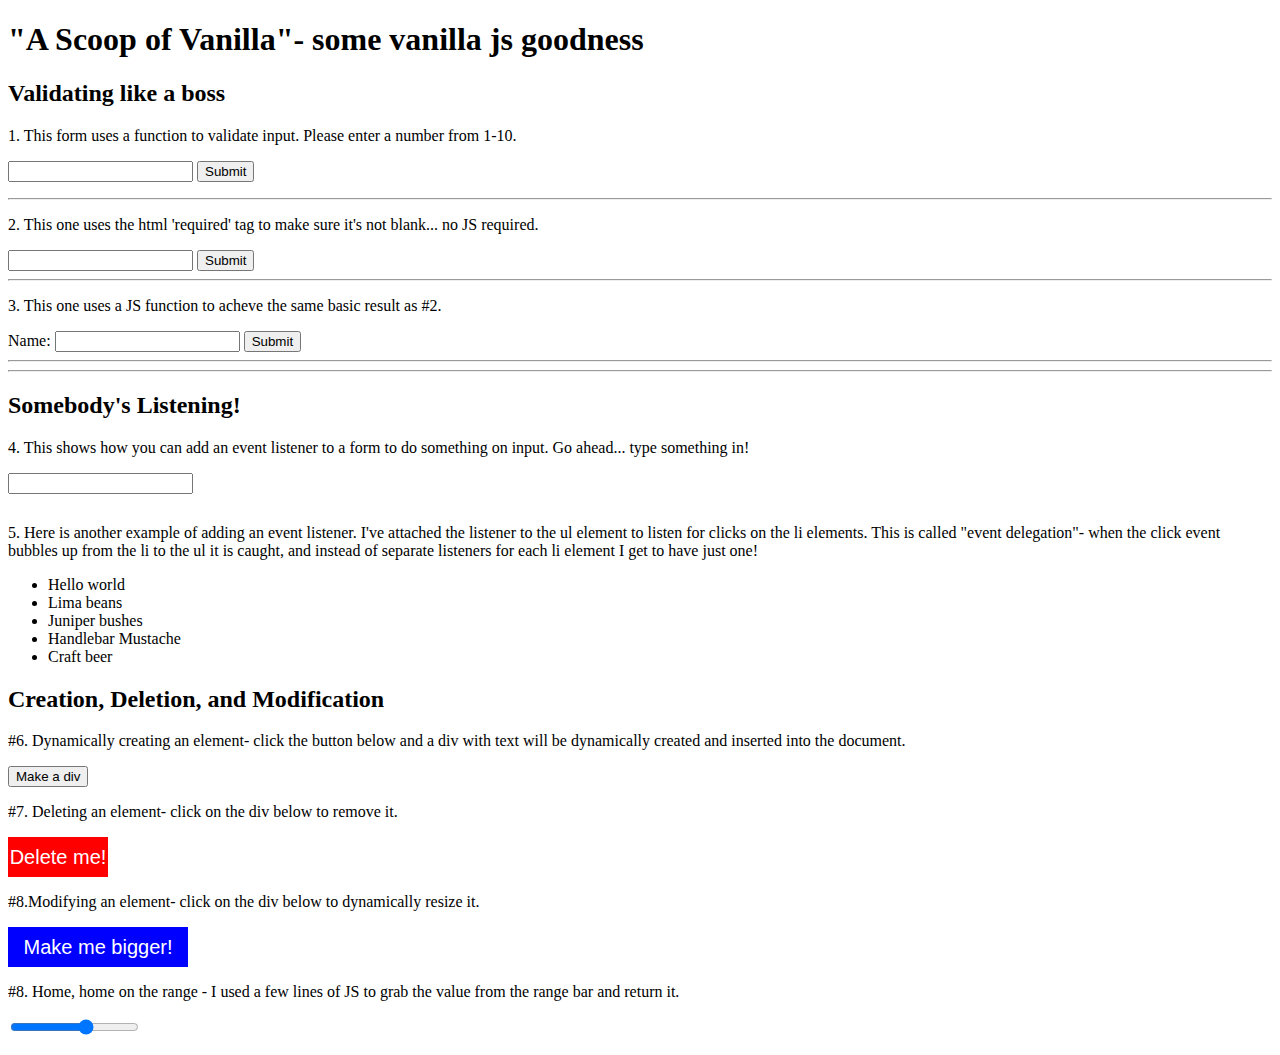
<file: index.html>
<!DOCTYPE html>

<html lang="en">

<head>
  <title></title><!--TODO-->
  <meta charset="utf-8">
  <meta name="viewport" content="width=device-width, initial-scale=1.0">
  <!--meta tags for social sharing-->
  <meta property="og:title" content=""><!--TODO-->
  <meta property="og:description" content=""><!--TODO-->
  <meta property="og:image" content=""> <!--TODO-->
  <meta property="og:url" content=""><!--TODO-->
  <link rel="shortcut icon" href="images/favicon.png">
  <meta name="twitter:card" content="summary_large_image">
  <link rel="stylesheet" href="css/styles.css">

  <!--[if lt IE 9]>
    <script src="https://cdnjs.cloudflare.com/ajax/libs/html5shiv/3.7.3/html5shiv.js"></script>
  <![endif]-->
</head>

<body>
  <header>
    <h1>"A Scoop of Vanilla"- some vanilla js goodness</h1>

  </header>
<h2>Validating like a boss</h2>
<p>1. This form uses a function to validate input. Please enter a number from 1-10.</p>

<input id="js-number-check">

<button type="button" onclick="validateNumber()">Submit</button>

<p id="js-number-check-result"></p>

<hr/>
<p>2. This one uses the html 'required' tag to make sure it's not blank... no JS required.</p>
<form action="http://thumbsandammo.blogspot.com/">
  <input type="text" name="fname" required>
  <input type="submit" value="Submit">
</form>
<hr/>
<p>3. This one uses a JS function to acheve the same basic result as #2.</p>
<form name="myForm" action="http://thumbsandammo.blogspot.com/"
onsubmit="return validateForm()" method="get">
Name: <input type="text" name="fname">
<input type="submit" value="Submit">
</form>
<hr/>
<hr/>
<h2>Somebody's Listening!</h2>
<p>4. This shows how you can add an event listener to a form to do something on input. Go ahead... type something in!</p>
<input type="text" id="listener" value="" />
<p id="listener-result"></p>


<p>5. Here is another example of adding an event listener. I've attached the listener to the ul element
  to listen for clicks on the li elements. This is called "event delegation"- when the click event bubbles up from the li to the ul it is caught,
  and instead of separate listeners for each li element I get to have just one!</p>
<ul>
  <li>Hello world</li>
    <li>Lima beans</li>
      <li>Juniper bushes</li>
        <li>Handlebar Mustache</li>
          <li>Craft beer</li>
</ul>


<h2>Creation, Deletion, and Modification</h2>
<p>#6. Dynamically creating an element- click the button below and a div with text will be dynamically created and inserted into the document.</p>

<button id = "make-a-div" onclick="addElement()">Make a div</button>

<p>#7. Deleting an element- click on the div below to remove it.</p>
<div id = "red-box" onclick="deleteMe()">Delete me!</div>
<p>#8.Modifying an element- click on the div below to dynamically resize it. </p>
  <div id = "blue-box" onclick="resizeMe()">Make me bigger!</div>

  <p>#8. Home, home on the range - I used a few lines of JS to grab the value from the range bar and return it.</p>

 <input id="range-example" type="range" min="0" max="5" step="1">

<p id="output"></p> 

<footer>
</footer>
<script src="js/scripts.js"></script>
</body>

</html>
</file>
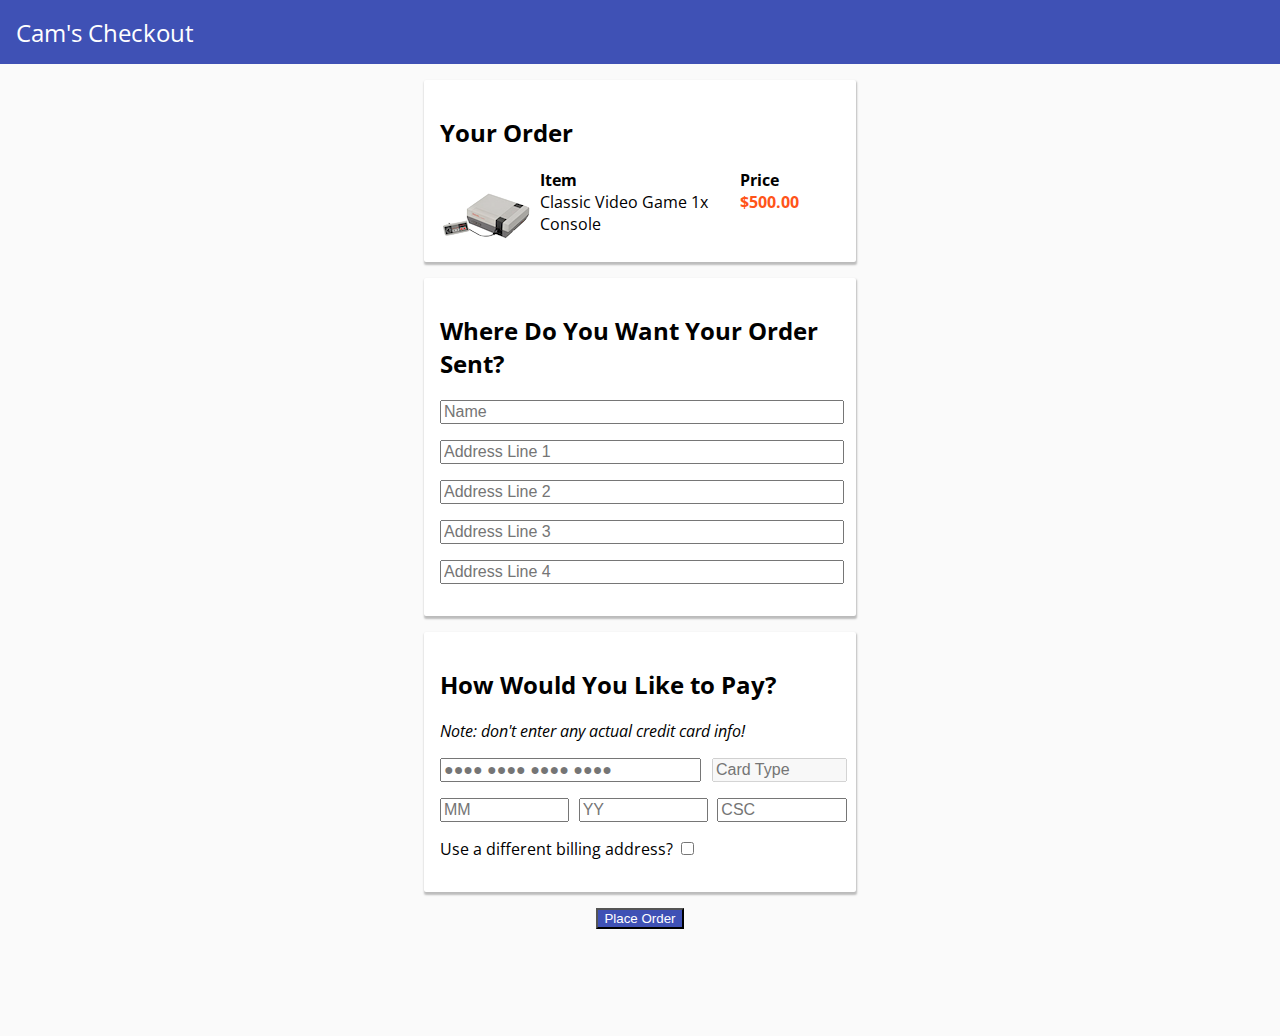
<file: checkout/index.html>
<!DOCTYPE html>
<html lang="en">
<head>
  <meta charset="UTF-8">
  <meta name="viewport" content="width=device-width, initial-scale=1">
  <title>Quiz - One Big, Ugly Form</title>
  <link rel="stylesheet" href="css/styles.css">
  <link href='https://fonts.googleapis.com/css?family=Open+Sans:400,700' rel='stylesheet' type='text/css'>
</head>
<body>
  <header>
    <div class="company-name">Cam's Checkout</div>
    <div class="progress-bar"></div>
  </header>
  <div class="main">
    <div class="display-section">
      <h2>Your Order</h2>
      <div class="flex-container flex-vertical">
        <div class="flex-container flex-horizontal">
          <div class="flex-2 bold"></div>
          <div class="flex-3 bold">Item</div>
          <div class="flex-1 bold"></div>
          <div class="flex-2 bold">Price</div>
        </div>
        <div class="flex-container flex-horizontal">
          <div class="flex-2"><img class="responsive" src="images/NES-Console-Set.png" alt="NES Console By Evan-Amos (Own work) [Public domain], via Wikimedia Commons"></div>
          <div class="flex-3">Classic Video Game Console</div>
          <div class="flex-1">1x</div>
          <div class="flex-2 price">$500.00</div>
        </div>
      </div>
    </div>

    <div class="display-section">
      <h2>Where Do You Want Your Order Sent?</h2>
      <label for="ship-name"><span class="sr-only">Name</span>
        <input class="full" id="ship-name" type="text" placeholder="Name" required>
      </label>
      <label for="ship-address1"><span class="sr-only">Address Line 1</span>
        <input class="full" id="ship-address1" type="text" placeholder="Address Line 1" required>
      </label>
      <label for="ship-address2"><span class="sr-only">Address Line 2</span>
        <input class="full" id="ship-address2" type="text" placeholder="Address Line 2">
      </label>
      <label for="ship-address3"><span class="sr-only">Address Line 3</span>
        <input class="full" id="ship-address3" type="text" placeholder="Address Line 3">
      </label>
      <label for="ship-address4"><span class="sr-only">Address Line 4</span>
        <input class="full" id="ship-address4" type="text" placeholder="Address Line 4">
      </label>
    </div>  

    <div class="display-section">
      <h2>How Would You Like to Pay?</h2>
      <p class="cc-warning"><em>Note: don't enter any actual credit card info!</em></p>

      <div class="flex-container flex-horizontal">
        <div class="flex-2 flex-cc">
          <label for="cc-number"><span class="sr-only">Credit Card Number</span>
            <input class="full" id="cc-number" type="cc-number" placeholder="●●●● ●●●● ●●●● ●●●●" required>
          </label>
        </div>
        <div class="flex-1 flex-cc">
          <label for="cc-type"><span class="sr-only">Type</span>
            <input class="full" id="cc-type" type="cc-type" placeholder="Card Type" disabled></input>
          </label>
        </div>
      </div>
      
      <div class="flex-container flex-horizontal">
        <div class="flex-1 flex-cc">
          <label for="cc-mm"><span class="sr-only">Credit Card Expiration Month</span>
            <input class="full" id="cc-mm" type="number" min="0" max="9999" maxlength="2" placeholder="MM" required>
          </label>
        </div>
        <div class="flex-1 flex-cc">
          <label for="cc-yy"><span class="sr-only">Credit Card Expiration Year</span>
            <input class="full" id="cc-yy" type="number" min="15" max="9999" maxlength="2" placeholder="YY" required>
          </label>          
        </div>
        <div class="flex-1 flex-cc">
          <label for="cc-csc"><span class="sr-only">Credit Card Security Code</span>
            <input class="full" id="cc-csc" type="number" min="000" max="9999" maxlength="3" placeholder="CSC" required>
          </label>
        </div>
      </div>

      <label for="use-diff-billing"><span>Use a different billing address?</span>
        <input id="use-diff-billing" type="checkbox">
      </label>
      <div class="new-billing">
        <label for="billing-name"><span class="sr-only">Name</span>
        <input class="full" id="billing-name" type="text" placeholder="Name" required>
      </label>
      <label for="billing-address1"><span class="sr-only">Address Line 1</span>
        <input class="full" id="billing-address1" type="text" placeholder="Address Line 1" required>
      </label>
      <label for="billing-address2"><span class="sr-only">Address Line 2</span>
        <input class="full" id="billing-address2" type="text" placeholder="Address Line 2">
      </label>
      <label for="billing-address3"><span class="sr-only">Address Line 3</span>
        <input class="full" id="billing-address3" type="text" placeholder="Address Line 3">
      </label>
      <label for="billing-address4"><span class="sr-only">Address Line 4</span>
        <input class="full" id="billing-address4" type="text" placeholder="Address Line 4">
      </label>
      </div>
    </div>
    <button class="submit">Place Order</button>
  </div>
  <script src="js/app.js"></script>
</body>
</html>
</file>
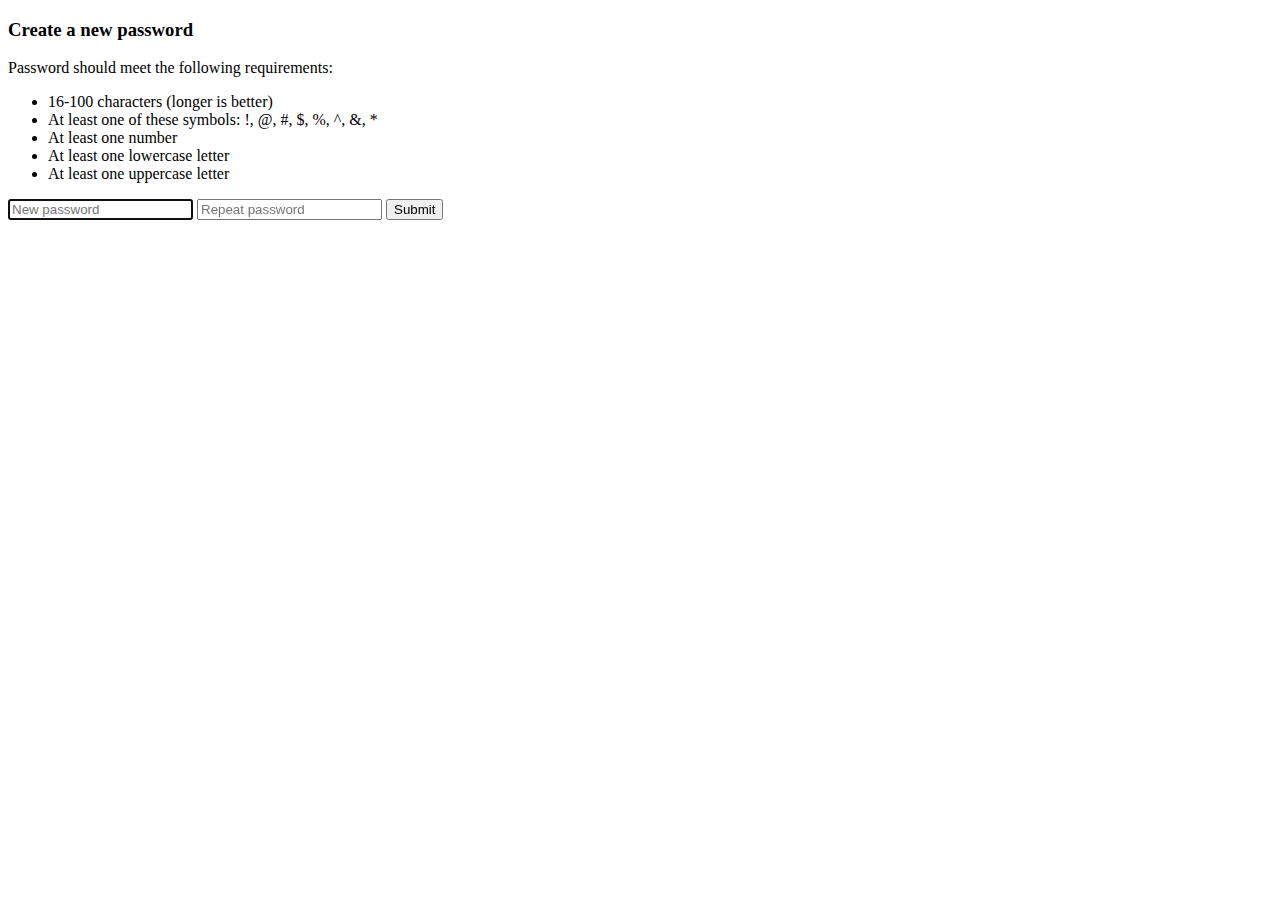
<file: password.html>
<!DOCTYPE html>
<html lang="en">
<head>
    <meta charset="UTF-8">
    <meta name="viewport" content="width=device-width, initial-scale=1">
    <meta name="udacity-grader" content="http://udacity.github.io/course-web-forms/lesson2/quizCustomValidity/grader/tests.json" libraries="jsgrader" unit-tests="http://udacity.github.io/course-web-forms/lesson2/quizCustomValidity/grader/unit_tests.js">
    <title>Quiz - setCustomValidity</title>
</head>
<body>
    <h3>Create a new password</h3>
    <p>Password should meet the following requirements:</p>
    <ul>
        <li>16-100 characters (longer is better)</li>
        <li>At least one of these symbols: !, @, #, $, %, ^, &, *</li>
        <li>At least one number</li>
        <li>At least one lowercase letter</li>
        <li>At least one uppercase letter</li>
    </ul>
    
  
	<form>
    <label>
        <input id="first" type="password" placeholder="New password" maxlength="100" autofocus required>
    </label>
    <label>
        <input id="second" type="password" maxlength="100" placeholder="Repeat password" required>
    </label>
    <input id="submit" type="submit">
	</form>
    <script src="app.js"></script>
</body>
</html>
</file>
<file: css/styles.css>
#listener-result{
font-family:impact;
font-size: 30px;
color:green;
}

li{
  cursor:pointer;
}

#red-box{
  background-color:red;
  color:white;
  font-size:20px;
  text-align:center;
  height:40px;
  width: 100px;
  cursor:pointer;
  font-family: sans-serif;
  line-height:40px;
}

#blue-box{
  background-color:blue;
  color:white;
  font-size:20px;
  text-align:center;
  height:40px;
  width: 180px;
  cursor:pointer;
  font-family: sans-serif;
  line-height:40px;
}
</file>
<file: checkout/css/styles.css>
body {
  font-family: 'Open Sans', sans-serif;
  margin: 0px;
  background: #fafafa;
}

.flex-container {
  display: flex;
  justify-content: space-between;
}

.flex-vertical {
  flex-direction: column;
}

.flex-horizontal {
  flex-direction: row;
}

.flex-1 {
  flex: 1 1 33%;
}

.flex-2 {
  flex: 2 1 66%;
}

.flex-3 {
  flex: 3 1 100%;
}

.flex-cc {
  margin: 0px 8px;
}

.flex-cc:first-of-type {
  margin-left: 0px;
}

.flex-cc:last-of-type {
  margin-right: 0px;
}

.responsive {
  max-width: 100%;
}

.bold {
  font-weight: bold;
}

.price {
  color: #ff5419;
  font-weight: bold;
}

/*
Used to visually hide labels but keep them around for screenreaders.
 */
.sr-only {
  border: 0;
  clip: rect(0 0 0 0);
  height: 1px;
  width: 1px;
  margin: -1px;
  padding: 0;
  overflow: hidden;
  position: absolute !important;
}

header {
  position: fixed;
  display: block;
  height: 64px;
  min-width: 100%;
  font-size: 1.5em;
  background: #3f51b5;;
  color: #fff;
}

.main {
  padding-top: 64px;
  padding-bottom: 32px;
}

.display-section {
  background: #fff;
  
  max-width: 400px;  
  margin: 16px auto;

  padding: 16px;

  border: 1px #ddd;
  border-radius: 2px;

  -webkit-box-shadow: 0.5px 2px 2px 0.5px rgba(0,0,0,0.25);
  -moz-box-shadow: 0.5px 2px 2px 0.5px rgba(0,0,0,0.25);
  box-shadow: 0.5px 2px 2px 0.5px rgba(0,0,0,0.25);
}

.company-name {
  padding: 16px;
}

label {
  display: block;
  margin-bottom: 1em;
}

input {
  font-size: 1em;
}

input.full {
  width: 99%;
}

.progress-bar {}

/* http://stackoverflow.com/questions/3790935/can-i-hide-the-html5-number-input-s-spin-box */
input::-webkit-outer-spin-button,
input::-webkit-inner-spin-button {
  display: none;
  -webkit-appearance: none;
  margin: 0;
}

.cc-warning {
  margin-bottom: 1em;
}

.new-billing {
  height: 0px;
  opacity: 0;
  overflow-y: hidden;
  transition: opacity 0.3s, height 0.3s;
  -webkit-transition: opacity 0.3s, height 0.3s;
}

.fade-in {
  opacity: 1;
  height: 100%;
}

.submit {
  display: block;
  margin: 0px auto;
  background: #3f51b5;
  color: #fff;
}
</file>
